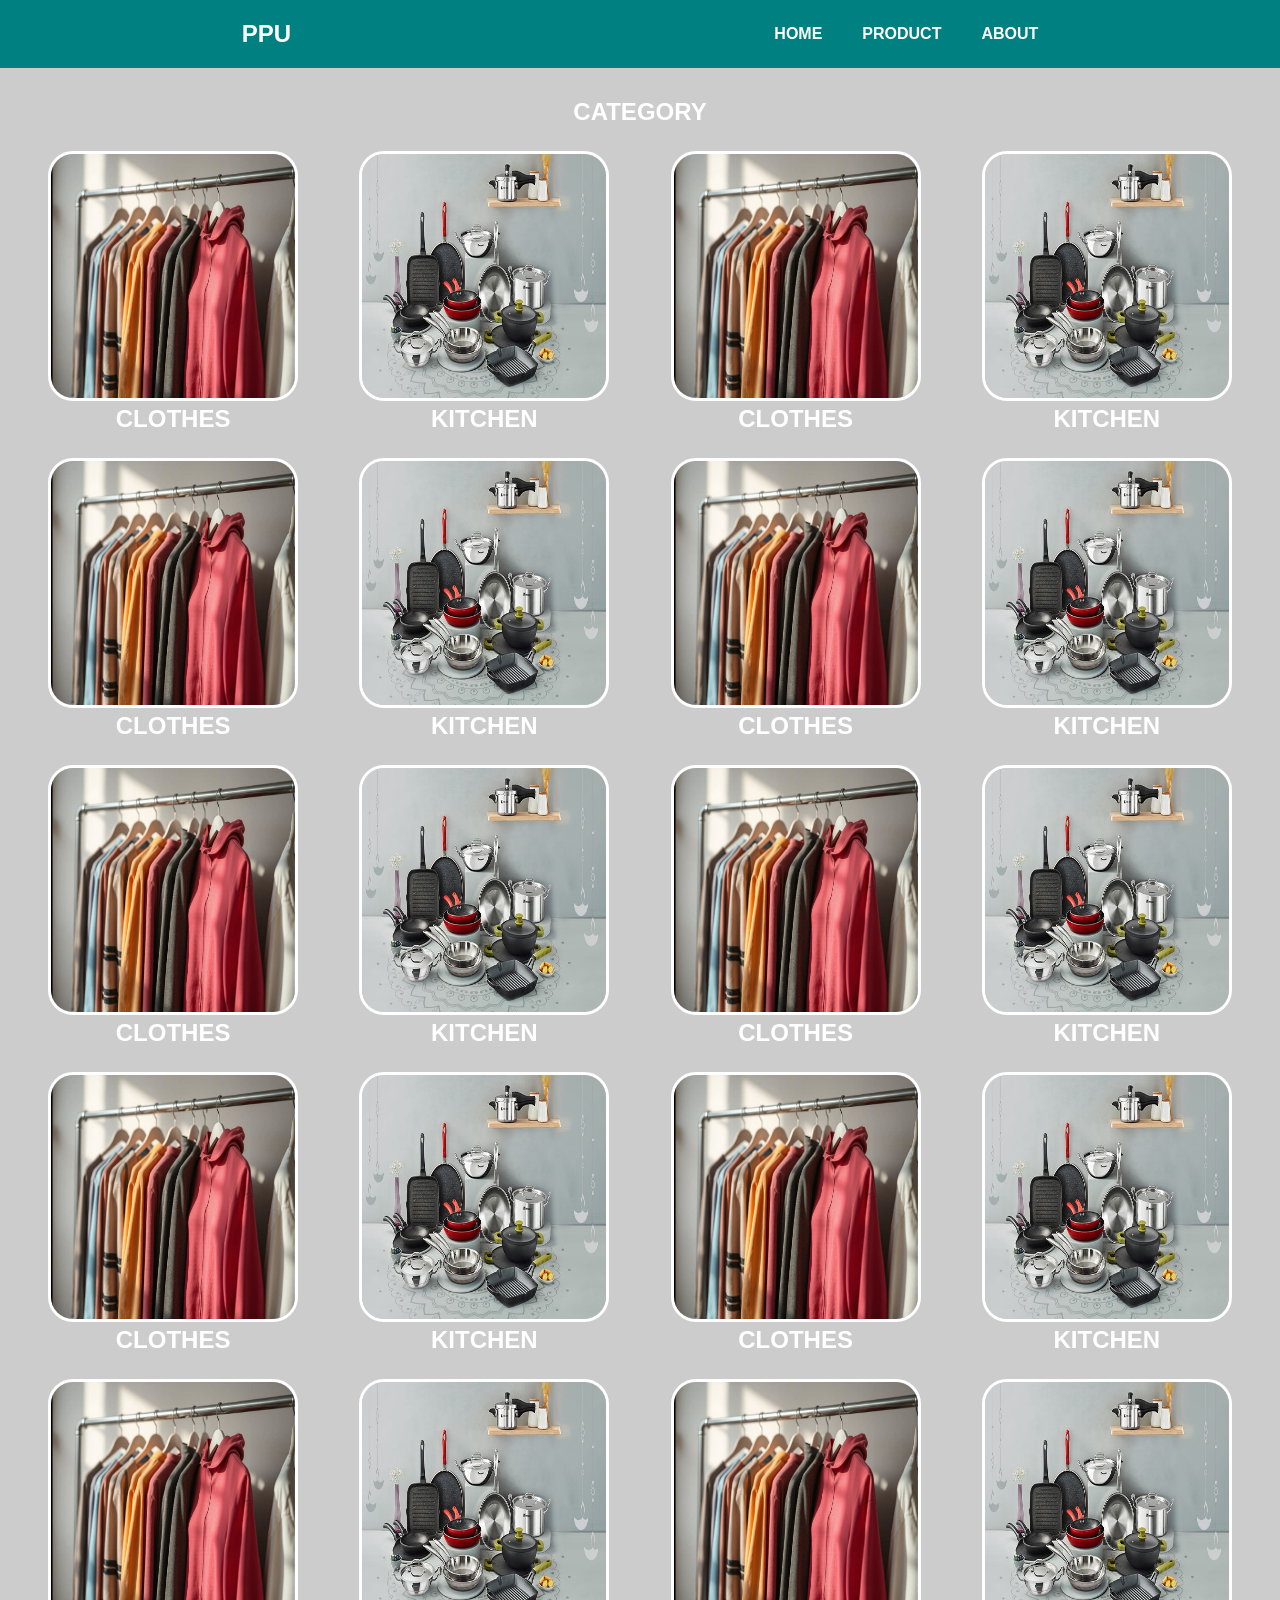
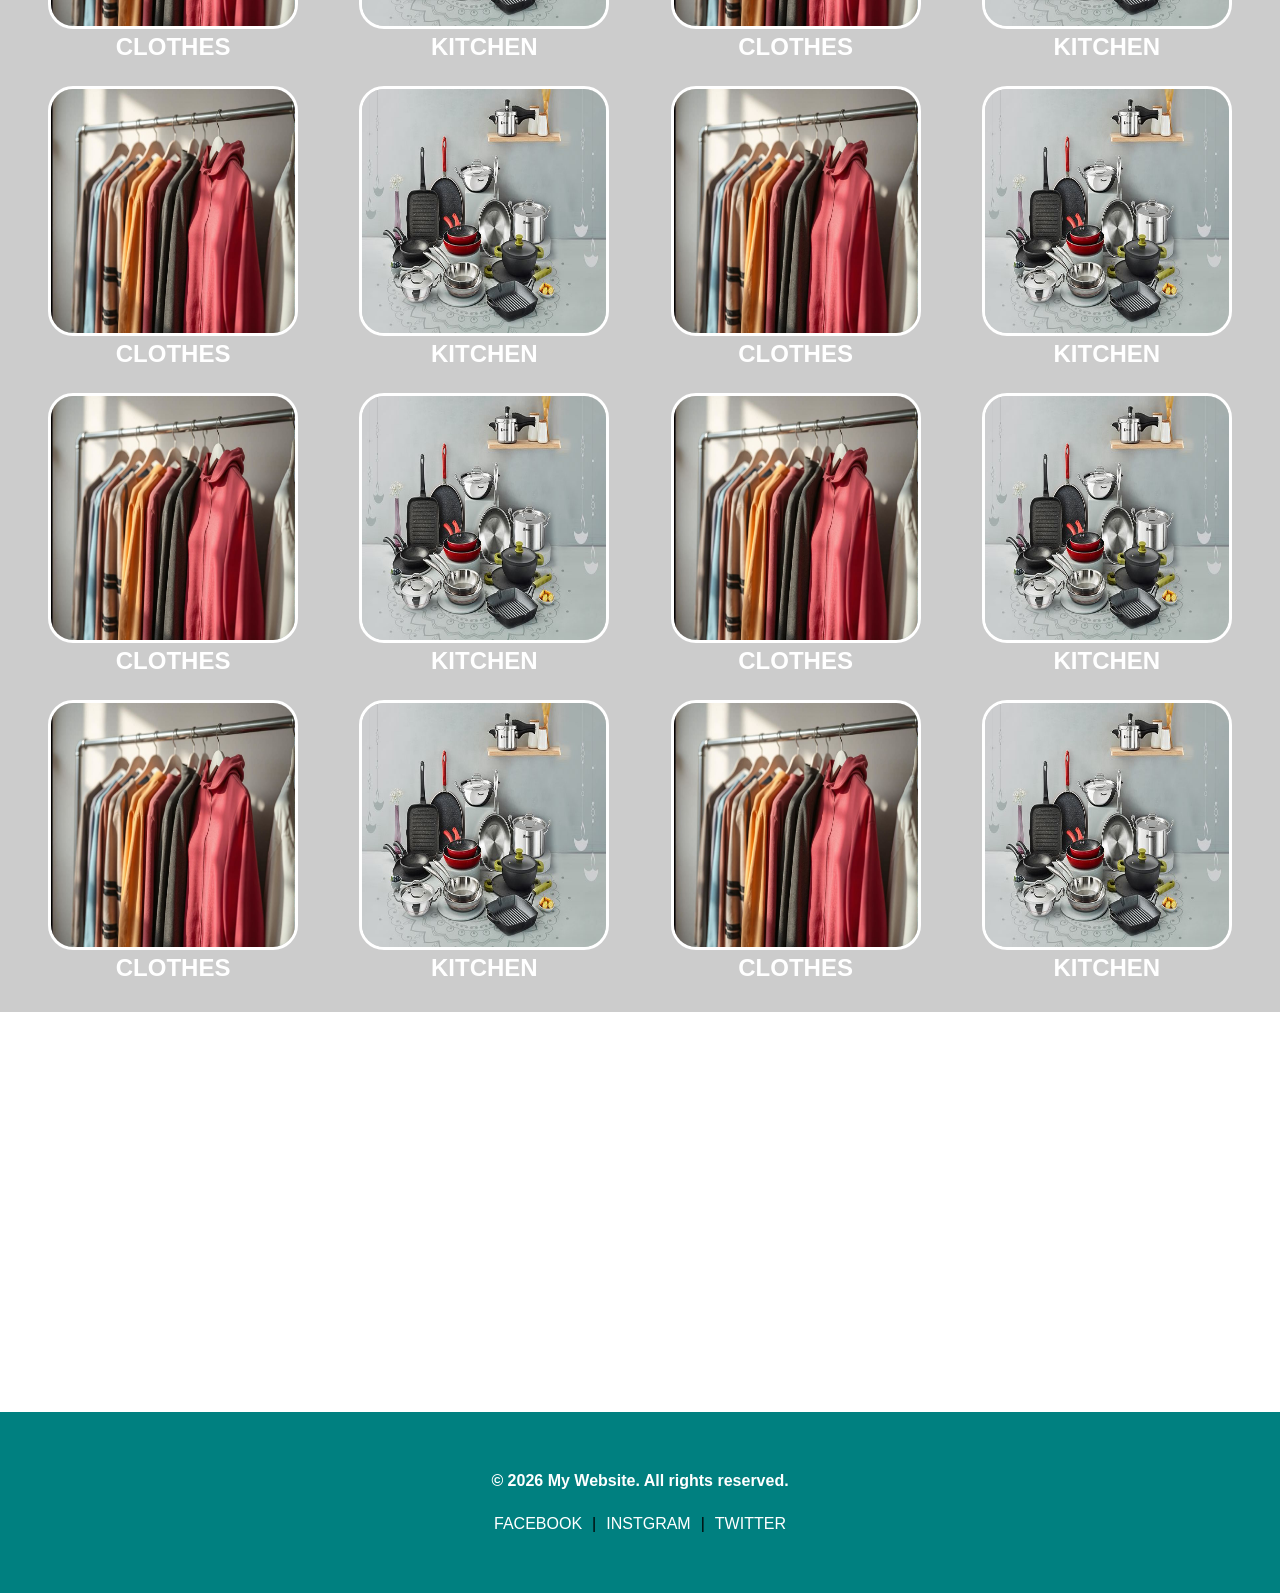
<file: index.html>
<!DOCTYPE html>
<html lang="en">
<head>
    <meta charset="UTF-8">
    <meta name="viewport" content="width=device-width, initial-scale=1.0">
    <title>Home</title>
    <link rel="stylesheet" href="style.css">
</head>
<body>
    
    <header class="navbar">
        <nav>
            <div class="logo">
                <h1>ppu</h1>
            </div>
           <ul>
            <li><a href="index.html">Home</a></li>
            <li><a href="product.html">Product</a></li>
            <li><a href="#about">About</a></li>
           </ul> 
        </nav>
    </header>

    <section class="hero">
        <h1 class="title">Category</h1>

        <div class="categories">

            <div class="category">
                <img src="clothes.jpg" alt="clothes category">
                <h2>clothes</h2>
            </div>

            <div class="category">
                <img src="kitchen.jpg" alt="kitchen.jpg category">
                <h2>kitchen</h2>
            </div>
             <div class="category">
                <img src="clothes.jpg" alt="clothes category">
                <h2>clothes</h2>
            </div>

            <div class="category">
                <img src="kitchen.jpg" alt="kitchen.jpg category">
                <h2>kitchen</h2>
            </div>
             <div class="category">
                <img src="clothes.jpg" alt="clothes category">
                <h2>clothes</h2>
            </div>

            <div class="category">
                <img src="kitchen.jpg" alt="kitchen.jpg category">
                <h2>kitchen</h2>
            </div>
             <div class="category">
                <img src="clothes.jpg" alt="clothes category">
                <h2>clothes</h2>
            </div>

            <div class="category">
                <img src="kitchen.jpg" alt="kitchen.jpg category">
                <h2>kitchen</h2>
            </div>
             <div class="category">
                <img src="clothes.jpg" alt="clothes category">
                <h2>clothes</h2>
            </div>

            <div class="category">
                <img src="kitchen.jpg" alt="kitchen.jpg category">
                <h2>kitchen</h2>
            </div>
             <div class="category">
                <img src="clothes.jpg" alt="clothes category">
                <h2>clothes</h2>
            </div>

            <div class="category">
                <img src="kitchen.jpg" alt="kitchen.jpg category">
                <h2>kitchen</h2>
            </div>
             <div class="category">
                <img src="clothes.jpg" alt="clothes category">
                <h2>clothes</h2>
            </div>

            <div class="category">
                <img src="kitchen.jpg" alt="kitchen.jpg category">
                <h2>kitchen</h2>
            </div>
             <div class="category">
                <img src="clothes.jpg" alt="clothes category">
                <h2>clothes</h2>
            </div>

            <div class="category">
                <img src="kitchen.jpg" alt="kitchen.jpg category">
                <h2>kitchen</h2>
            </div>
             <div class="category">
                <img src="clothes.jpg" alt="clothes category">
                <h2>clothes</h2>
            </div>

            <div class="category">
                <img src="kitchen.jpg" alt="kitchen.jpg category">
                <h2>kitchen</h2>
            </div>
             <div class="category">
                <img src="clothes.jpg" alt="clothes category">
                <h2>clothes</h2>
            </div>

            <div class="category">
                <img src="kitchen.jpg" alt="kitchen.jpg category">
                <h2>kitchen</h2>
            </div>
             <div class="category">
                <img src="clothes.jpg" alt="clothes category">
                <h2>clothes</h2>
            </div>

            <div class="category">
                <img src="kitchen.jpg" alt="kitchen.jpg category">
                <h2>kitchen</h2>
            </div>
             <div class="category">
                <img src="clothes.jpg" alt="clothes category">
                <h2>clothes</h2>
            </div>

            <div class="category">
                <img src="kitchen.jpg" alt="kitchen.jpg category">
                <h2>kitchen</h2>
            </div>
             <div class="category">
                <img src="clothes.jpg" alt="clothes category">
                <h2>clothes</h2>
            </div>

            <div class="category">
                <img src="kitchen.jpg" alt="kitchen.jpg category">
                <h2>kitchen</h2>
            </div>
             <div class="category">
                <img src="clothes.jpg" alt="clothes category">
                <h2>clothes</h2>
            </div>

            <div class="category">
                <img src="kitchen.jpg" alt="kitchen.jpg category">
                <h2>kitchen</h2>
            </div>
             <div class="category">
                <img src="clothes.jpg" alt="clothes category">
                <h2>clothes</h2>
            </div>

            <div class="category">
                <img src="kitchen.jpg" alt="kitchen.jpg category">
                <h2>kitchen</h2>
            </div>
             <div class="category">
                <img src="clothes.jpg" alt="clothes category">
                <h2>clothes</h2>
            </div>

            <div class="category">
                <img src="kitchen.jpg" alt="kitchen.jpg category">
                <h2>kitchen</h2>
            </div>

        </div>
    </section>

    <section class="img">
        <h1>Hello ppu </h1>
    </section>

    <footer class="footer">
        <p>&copy; 2026 My Website. All rights reserved.</p>
        <div class="socials">
            <a href="#">Facebook</a>|
            <a href="#">Instgram</a>|
            <a href="#">Twitter</a>
        </div>
    </footer>
    
</body>
</html>
</file>
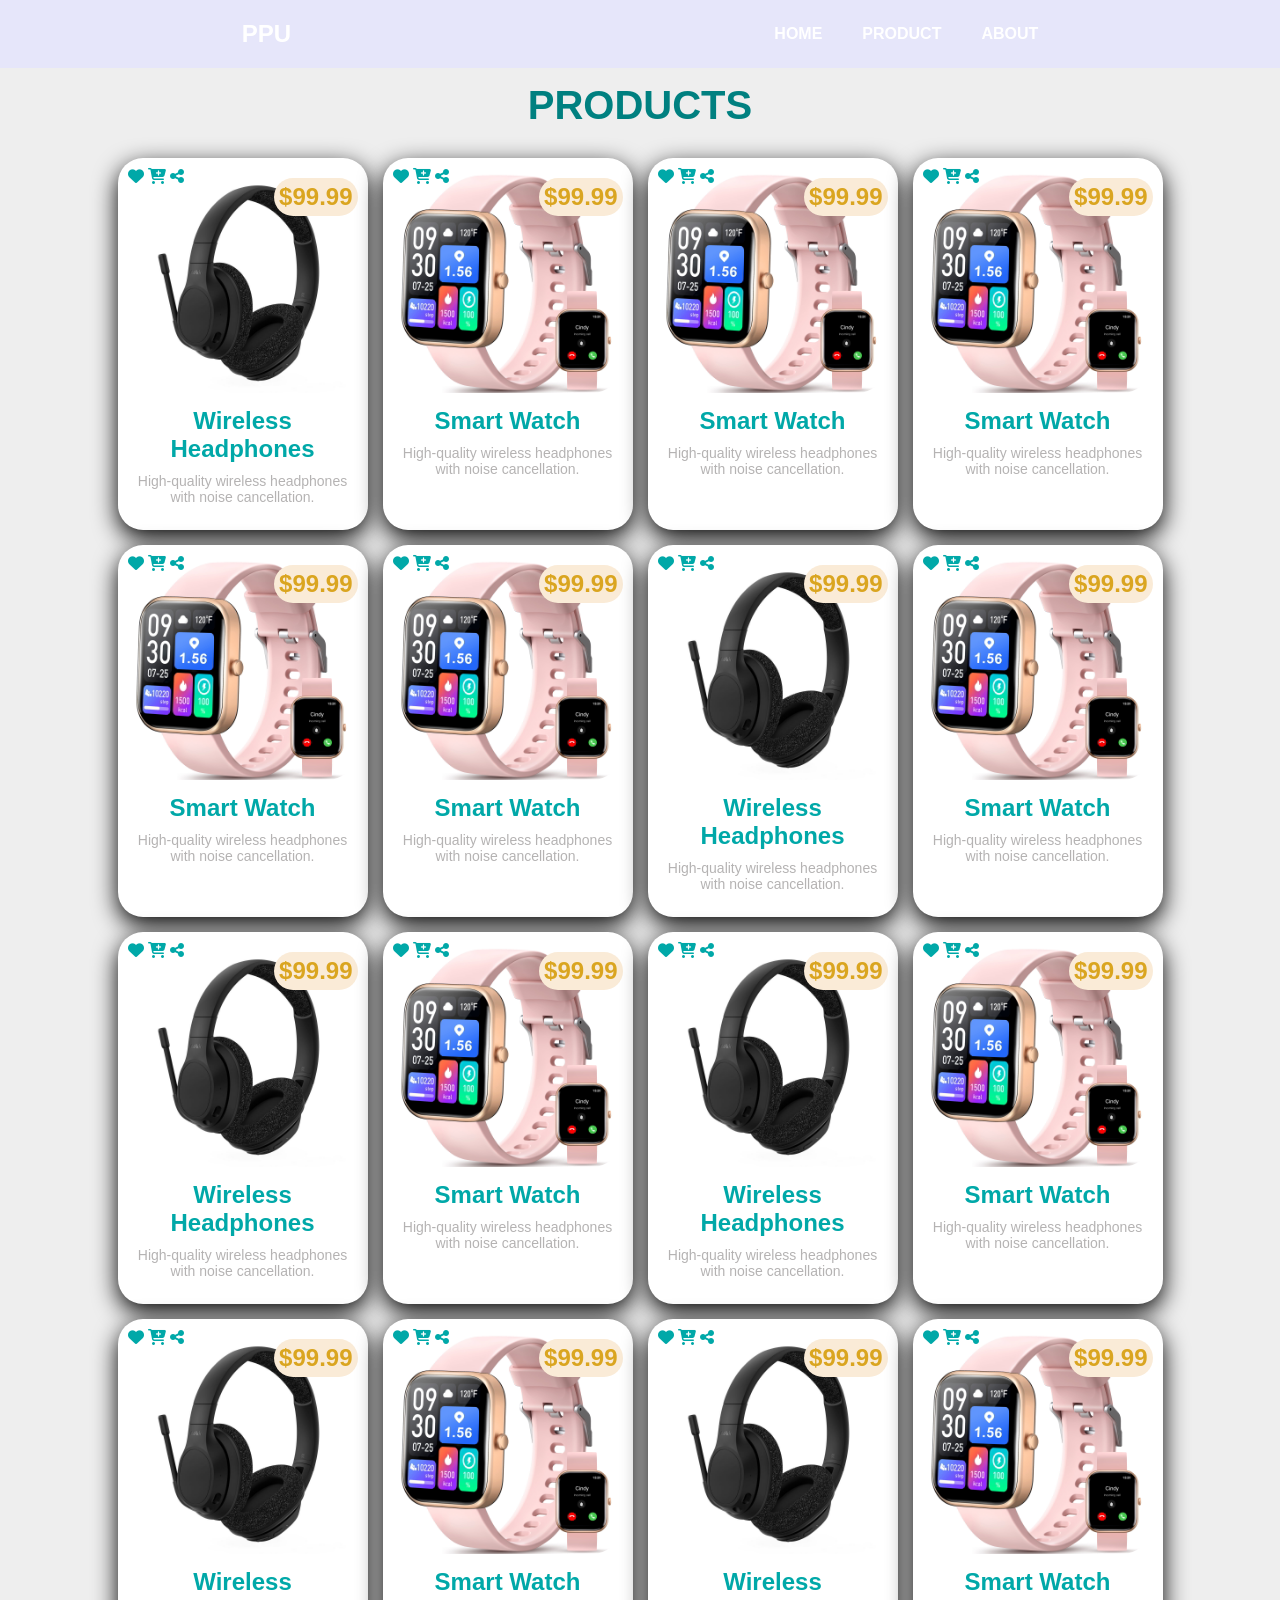
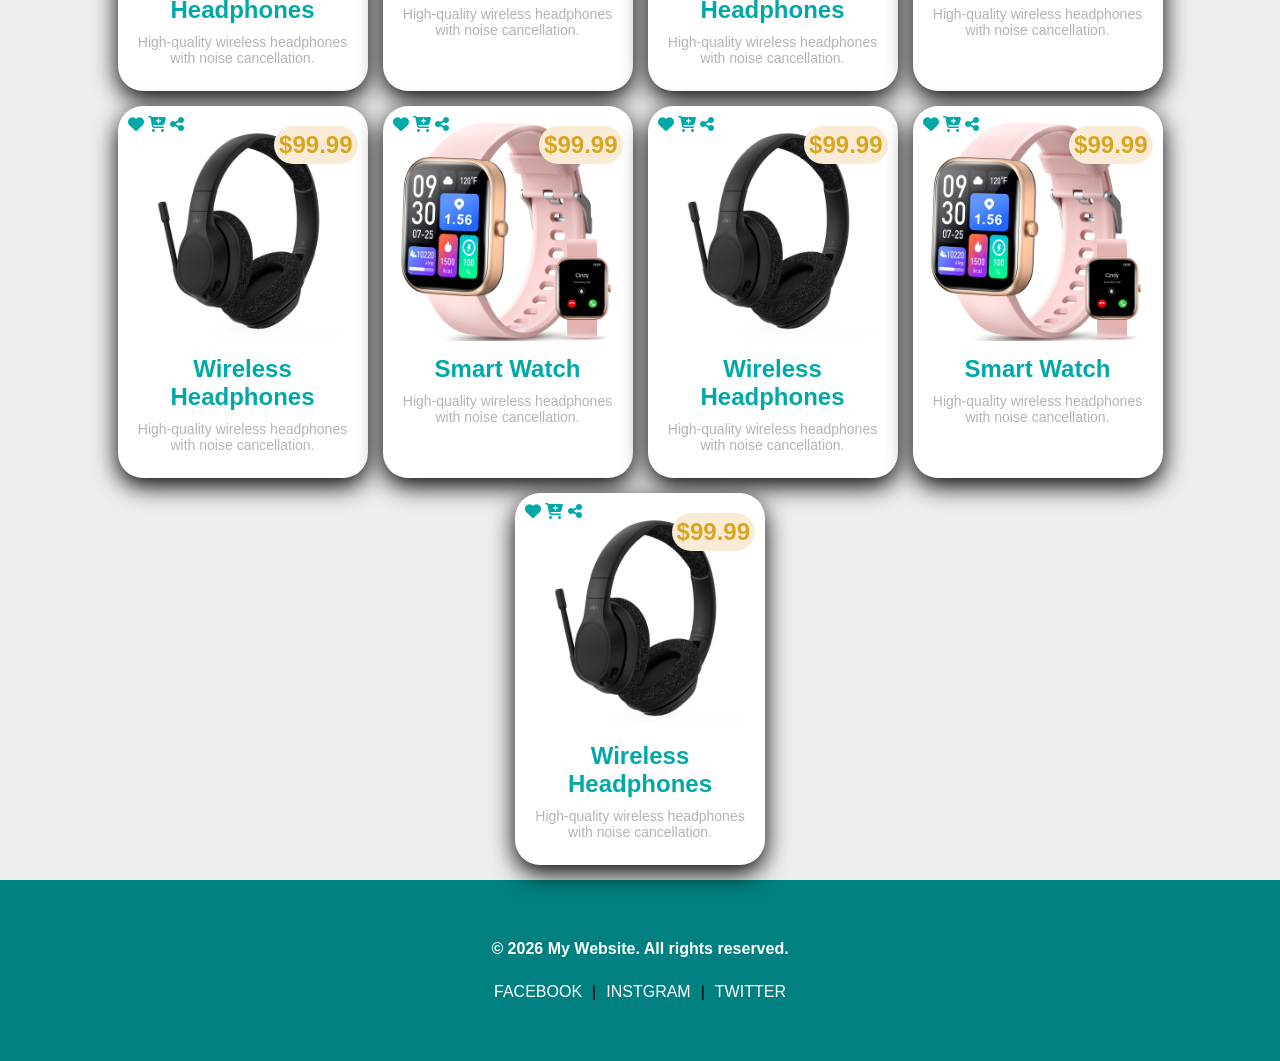
<file: product.html>
<!DOCTYPE html>
<html lang="en">

<head>
    <meta charset="UTF-8">
    <meta name="viewport" content="width=3., initial-scale=1.0">
    <title>Products</title>
    <link rel="stylesheet" href="product.css">
    <link rel="stylesheet" href="https://cdnjs.cloudflare.com/ajax/libs/font-awesome/6.4.0/css/all.min.css">
</head>

<body>
    <header class="navbar">
        <nav>
            <div class="logo">
                <h1>ppu</h1>
            </div>
            <ul>
                <li><a href="index.html">Home</a></li>
                <li><a href="product.html">Product</a></li>
                <li><a href="#">About</a></li>
            </ul>
        </nav>
    </header>

    <section class="hero">
        <h1 class="title">Products</h1>

        <div class="products">
            <div class="product-card">
                <img src="assets/img/WirelessHeadphones.jpg" alt="Wireless Headphones">
                <h2>Wireless Headphones</h2>
                <p class="description">High-quality wireless headphones with noise cancellation.</p>
                <div class="price">$99.99</div>
                <div class="icons">
                    <i class="fa fa-heart"></i>
                    <i class="fa fa-cart-plus"></i>
                    <i class="fa fa-share-alt"></i>
                </div>
            </div>

            <div class="product-card">
                <img src="assets/img/SmartWatch.jpg" alt="Wireless Headphones">
                <h2>smart watch</h2>
                <p class="description">High-quality wireless headphones with noise cancellation.</p>
                <div class="price">$99.99</div>
                <div class="icons">
                    <i class="fa fa-heart"></i>
                    <i class="fa fa-cart-plus"></i>
                    <i class="fa fa-share-alt"></i>
                </div>
            </div>
            <div class="product-card">
                <img src="assets/img/SmartWatch.jpg" alt="Wireless Headphones">
                <h2>smart watch</h2>
                <p class="description">High-quality wireless headphones with noise cancellation.</p>
                <div class="price">$99.99</div>
                <div class="icons">
                    <i class="fa fa-heart"></i>
                    <i class="fa fa-cart-plus"></i>
                    <i class="fa fa-share-alt"></i>
                </div>
            </div>
            <div class="product-card">
                <img src="assets/img/SmartWatch.jpg" alt="Wireless Headphones">
                <h2>smart watch</h2>
                <p class="description">High-quality wireless headphones with noise cancellation.</p>
                <div class="price">$99.99</div>
                <div class="icons">
                    <i class="fa fa-heart"></i>
                    <i class="fa fa-cart-plus"></i>
                    <i class="fa fa-share-alt"></i>
                </div>
            </div>
            <div class="product-card">
                <img src="assets/img/SmartWatch.jpg" alt="Wireless Headphones">
                <h2>smart watch</h2>
                <p class="description">High-quality wireless headphones with noise cancellation.</p>
                <div class="price">$99.99</div>
                <div class="icons">
                    <i class="fa fa-heart"></i>
                    <i class="fa fa-cart-plus"></i>
                    <i class="fa fa-share-alt"></i>
                </div>
            </div>
            <div class="product-card">
                <img src="assets/img/SmartWatch.jpg" alt="Wireless Headphones">
                <h2>smart watch</h2>
                <p class="description">High-quality wireless headphones with noise cancellation.</p>
                <div class="price">$99.99</div>
                <div class="icons">
                    <i class="fa fa-heart"></i>
                    <i class="fa fa-cart-plus"></i>
                    <i class="fa fa-share-alt"></i>
                </div>
            </div>
             <div class="product-card">
                <img src="assets/img/WirelessHeadphones.jpg" alt="Wireless Headphones">
                <h2>Wireless Headphones</h2>
                <p class="description">High-quality wireless headphones with noise cancellation.</p>
                <div class="price">$99.99</div>
                <div class="icons">
                    <i class="fa fa-heart"></i>
                    <i class="fa fa-cart-plus"></i>
                    <i class="fa fa-share-alt"></i>
                </div>
            </div>
            <div class="product-card">
                <img src="assets/img/SmartWatch.jpg" alt="Wireless Headphones">
                <h2>smart watch</h2>
                <p class="description">High-quality wireless headphones with noise cancellation.</p>
                <div class="price">$99.99</div>
                <div class="icons">
                    <i class="fa fa-heart"></i>
                    <i class="fa fa-cart-plus"></i>
                    <i class="fa fa-share-alt"></i>
                </div>
            </div>

               <div class="product-card">
                <img src="assets/img/WirelessHeadphones.jpg" alt="Wireless Headphones">
                <h2>Wireless Headphones</h2>
                <p class="description">High-quality wireless headphones with noise cancellation.</p>
                <div class="price">$99.99</div>
                <div class="icons">
                    <i class="fa fa-heart"></i>
                    <i class="fa fa-cart-plus"></i>
                    <i class="fa fa-share-alt"></i>
                </div>
            </div>
            <div class="product-card">
                <img src="assets/img/SmartWatch.jpg" alt="Wireless Headphones">
                <h2>smart watch</h2>
                <p class="description">High-quality wireless headphones with noise cancellation.</p>
                <div class="price">$99.99</div>
                <div class="icons">
                    <i class="fa fa-heart"></i>
                    <i class="fa fa-cart-plus"></i>
                    <i class="fa fa-share-alt"></i>
                </div>
            </div>
               <div class="product-card">
                <img src="assets/img/WirelessHeadphones.jpg" alt="Wireless Headphones">
                <h2>Wireless Headphones</h2>
                <p class="description">High-quality wireless headphones with noise cancellation.</p>
                <div class="price">$99.99</div>
                <div class="icons">
                    <i class="fa fa-heart"></i>
                    <i class="fa fa-cart-plus"></i>
                    <i class="fa fa-share-alt"></i>
                </div>
            </div>
            <div class="product-card">
                <img src="assets/img/SmartWatch.jpg" alt="Wireless Headphones">
                <h2>smart watch</h2>
                <p class="description">High-quality wireless headphones with noise cancellation.</p>
                <div class="price">$99.99</div>
                <div class="icons">
                    <i class="fa fa-heart"></i>
                    <i class="fa fa-cart-plus"></i>
                    <i class="fa fa-share-alt"></i>
                </div>
            </div>
               <div class="product-card">
                <img src="assets/img/WirelessHeadphones.jpg" alt="Wireless Headphones">
                <h2>Wireless Headphones</h2>
                <p class="description">High-quality wireless headphones with noise cancellation.</p>
                <div class="price">$99.99</div>
                <div class="icons">
                    <i class="fa fa-heart"></i>
                    <i class="fa fa-cart-plus"></i>
                    <i class="fa fa-share-alt"></i>
                </div>
            </div>
            <div class="product-card">
                <img src="assets/img/SmartWatch.jpg" alt="Wireless Headphones">
                <h2>smart watch</h2>
                <p class="description">High-quality wireless headphones with noise cancellation.</p>
                <div class="price">$99.99</div>
                <div class="icons">
                    <i class="fa fa-heart"></i>
                    <i class="fa fa-cart-plus"></i>
                    <i class="fa fa-share-alt"></i>
                </div>
            </div>
               <div class="product-card">
                <img src="assets/img/WirelessHeadphones.jpg" alt="Wireless Headphones">
                <h2>Wireless Headphones</h2>
                <p class="description">High-quality wireless headphones with noise cancellation.</p>
                <div class="price">$99.99</div>
                <div class="icons">
                    <i class="fa fa-heart"></i>
                    <i class="fa fa-cart-plus"></i>
                    <i class="fa fa-share-alt"></i>
                </div>
            </div>
            <div class="product-card">
                <img src="assets/img/SmartWatch.jpg" alt="Wireless Headphones">
                <h2>smart watch</h2>
                <p class="description">High-quality wireless headphones with noise cancellation.</p>
                <div class="price">$99.99</div>
                <div class="icons">
                    <i class="fa fa-heart"></i>
                    <i class="fa fa-cart-plus"></i>
                    <i class="fa fa-share-alt"></i>
                </div>
            </div>
               <div class="product-card">
                <img src="assets/img/WirelessHeadphones.jpg" alt="Wireless Headphones">
                <h2>Wireless Headphones</h2>
                <p class="description">High-quality wireless headphones with noise cancellation.</p>
                <div class="price">$99.99</div>
                <div class="icons">
                    <i class="fa fa-heart"></i>
                    <i class="fa fa-cart-plus"></i>
                    <i class="fa fa-share-alt"></i>
                </div>
            </div>
            <div class="product-card">
                <img src="assets/img/SmartWatch.jpg" alt="Wireless Headphones">
                <h2>smart watch</h2>
                <p class="description">High-quality wireless headphones with noise cancellation.</p>
                <div class="price">$99.99</div>
                <div class="icons">
                    <i class="fa fa-heart"></i>
                    <i class="fa fa-cart-plus"></i>
                    <i class="fa fa-share-alt"></i>
                </div>
            </div>
               <div class="product-card">
                <img src="assets/img/WirelessHeadphones.jpg" alt="Wireless Headphones">
                <h2>Wireless Headphones</h2>
                <p class="description">High-quality wireless headphones with noise cancellation.</p>
                <div class="price">$99.99</div>
                <div class="icons">
                    <i class="fa fa-heart"></i>
                    <i class="fa fa-cart-plus"></i>
                    <i class="fa fa-share-alt"></i>
                </div>
            </div>
            <div class="product-card">
                <img src="assets/img/SmartWatch.jpg" alt="Wireless Headphones">
                <h2>smart watch</h2>
                <p class="description">High-quality wireless headphones with noise cancellation.</p>
                <div class="price">$99.99</div>
                <div class="icons">
                    <i class="fa fa-heart"></i>
                    <i class="fa fa-cart-plus"></i>
                    <i class="fa fa-share-alt"></i>
                </div>
            </div>
               <div class="product-card">
                <img src="assets/img/WirelessHeadphones.jpg" alt="Wireless Headphones">
                <h2>Wireless Headphones</h2>
                <p class="description">High-quality wireless headphones with noise cancellation.</p>
                <div class="price">$99.99</div>
                <div class="icons">
                    <i class="fa fa-heart"></i>
                    <i class="fa fa-cart-plus"></i>
                    <i class="fa fa-share-alt"></i>
                </div>
            </div>
         





            </div>
    </section>

    <!-- <button class="btn">Click Me</button> -->


    <footer class="footer">
        <p>&copy; 2026 My Website. All rights reserved.</p>
        <div class="socials">
            <a href="#">Facebook</a>|
            <a href="#">Instgram</a>|
            <a href="#">Twitter</a>
        </div>
    </footer>

</body>

</html>
</file>
<file: style.css>
*{
  padding: 0;
  margin: 0;
  box-sizing: border-box;
  font-family: sans-serif ;
}
.navbar{
  background-color: teal;
  padding: 20px;
  position: sticky;
  top: 0;
  z-index: 999999;


}
nav{
  display: flex;
  gap:40px;
  justify-content: space-around;
  align-items: center;

}
ul{
  display: flex;
  gap: 40px;
  list-style: none;
}
ul li a{
  text-decoration: none;
  color: white;
  text-transform: uppercase;
  font-weight: 600;
}
ul li a:hover{
background-color: #00a8a8;
padding: 6px;
border-radius: 8px;
}
.logo{
  color: white;
  text-transform: uppercase;

}
.logo h1{
  font-weight: 800;
}

.hero{
  background-color: #ccc;
  padding: 30px;
}


.categories{
  display: flex;
  flex-wrap: wrap;
  gap: 25px;
  justify-content: space-around;
}
.category{
  padding: 10 px;
}
.title{
  text-align: center;
   color: #fff;
  font-weight: 800;
  text-transform: uppercase;
  margin-bottom: 25px;
}
.category h2 {
  color: #fff;
  text-align: center;
  font-weight: 800;
  text-transform: uppercase;
}
img{
  width: 250px;
  height: 250px;
  border: 3px solid white;
  border-radius: 25px;
  transition: 0.6ms;
}
img:hover{
  transform: scale(1.07);
  box-shadow: 0 8px 20px black;
}

.footer{
background-color: teal;
padding: 60px 0;
display: flex;
flex-direction: column;
text-align: center;
gap: 25px;
flex-wrap: wrap-reverse;
}
.socials{
  display: flex;
  gap: 10px;
  justify-content: center;
  flex-wrap: wrap-reverse;
}
.socials a{
  text-transform: uppercase;
  color: white;
  text-decoration: none;
  transition: 0.4s;
}
.footer p {
  color: white;
  font-weight: 600;
}

.socials a:hover{
  color: goldenrod;

}
.img{
  display: flex;
  justify-content: center;
  margin: auto;
  height: 400px;
}
.img h1{
  text-align: center;
  color: white;
  font-size: 50px;
}
.img{
  background-image: url("https://images.unsplash.com/photo-1506744038136-46273834b3fb?ixlib=rb-4.0.3&ixid=M3wxMjA3fDB8MHxzZWFyY2h8Mnx8aW1hZ2V8ZW58MHx8MHx8fDA%3D&auto=format&fit=crop&w=500&q=60");
  background-size: cover;
  background-position: center;
  height: 400px;
}
</file>
<file: product.css>
*{
  padding: 0;
  margin: 0;
  box-sizing: border-box;
  font-family: sans-serif ;
}
.navbar{
  background-color: lavender;
  padding: 20px;
  position: sticky;
  top: 0;
  z-index: 999999;


}
nav{
  display: flex;
  gap:40px;
  justify-content: space-around;
  align-items: center;

}
ul{
  display: flex;
  gap: 40px;
  list-style: none;
}
ul li a{
  text-decoration: none;
  color: white;
  text-transform: uppercase;
  font-weight: 600;
}
ul li a:hover{
background-color: #00a8a8;
padding: 6px;
border-radius: 8px;
}
.logo{
  color: white;
  text-transform: uppercase;

}
.logo h1{
  font-weight: 800;
}

.hero{
  background-color: #eee;
  padding: 15px;
}

.products{
    display: flex;
    gap: 15px;
    justify-content: center;
    flex-wrap: wrap;
}
.product-card{
  background-color: #fff;
  width: 250px;
  padding: 15px;
  border-radius: 25px;
  box-shadow: 0 8px 25px black;
  align-items: center;
  transition: 0.5s;
  /* display: flex;
  flex-direction: column;
  gap: 5px; */
  position: relative;

}
.product-card:hover{
  transform: translateY(-5px);
}
img{
  width: 100%;
  border-radius: 25px;
}
.title{
  text-transform: uppercase;
  text-align: center;
  margin-bottom: 30px;
  color: teal;
  font-weight: 800;
  font-size: 40px;
}
.product-card h2{
    color: #00a8a8;
    text-transform: capitalize;
    font-weight: 800;
  font-size: 24px;
  text-align: center;
    margin: 10px 0;


}
.product-card p{
  font-size: 14px;
  color: rgb(181, 179, 179);
    margin: 10px 0;
    text-align: center;

}
.price{
  font-size: 24px;
  color: goldenrod;
  font-weight: 800;
  text-align: center;
  margin: 10px 0;
  position: absolute;
  top: 10px;
  right: 10px;
  background-color: antiquewhite;
  padding: 5px;
  border-radius: 20px;

}
.icons{
  color: #00a8a8;
  text-align: center;
  position: absolute;
  top: 10px;
  left: 10px;
  
}
.icons i{
  transition: 0.7s;
}
.icons i:hover{
  transform: translateX(-5px);
}

body{
  position: relative;
}
/* .btn{
  position: absolute;
  top: 150px;
  left: 100px;
} */





























.footer{
background-color: teal;
padding: 60px 0;
display: flex;
flex-direction: column;
text-align: center;
gap: 25px;
flex-wrap: wrap-reverse;
}
.socials{
  display: flex;
  gap: 10px;
  justify-content: center;
  flex-wrap: wrap-reverse;
}
.socials a{
  text-transform: uppercase;
  color: white;
  text-decoration: none;
  transition: 0.4s;
}
.footer p {
  color: white;
  font-weight: 600;
}

.socials a:hover{
  color: goldenrod;

}
</file>
